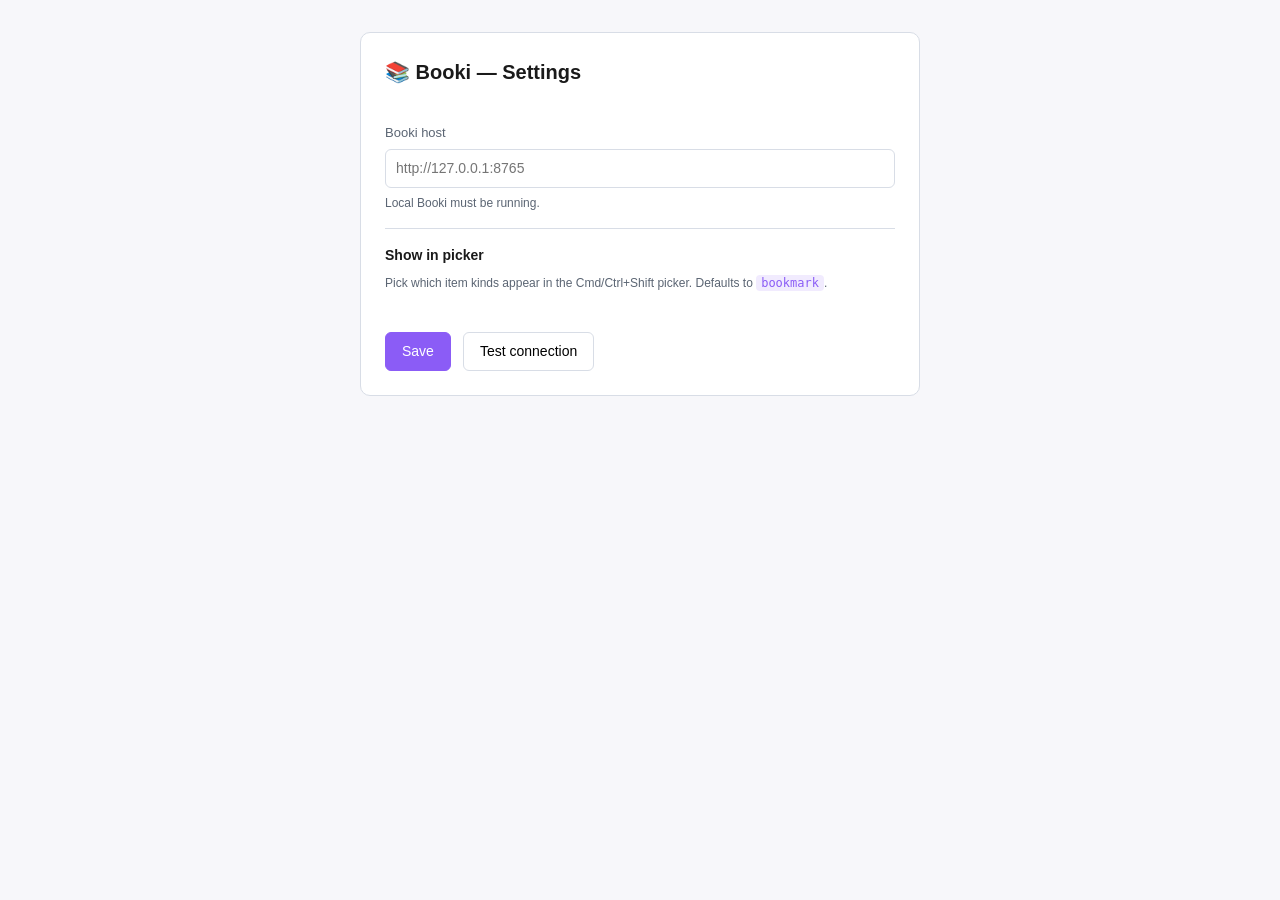
<file: extra/chrome_extention/options.html>
<!DOCTYPE html>
<html lang="en">
<head>
<meta charset="UTF-8">
<title>Booki — Settings</title>
<link rel="stylesheet" href="options.css">
</head>
<body>
<main>
  <h1>📚 Booki — Settings</h1>

  <section>
    <label class="field">
      <span class="label">Booki host</span>
      <input id="hostUrl" type="text" placeholder="http://127.0.0.1:8765">
      <span class="hint" id="hostHint">Local Booki must be running.</span>
    </label>
  </section>

  <section>
    <h2>Show in picker</h2>
    <p class="hint">Pick which item kinds appear in the Cmd/Ctrl+Shift picker. Defaults to <code>bookmark</code>.</p>
    <div id="kinds" class="kinds"></div>
  </section>

  <footer>
    <button id="save" class="primary">Save</button>
    <button id="test">Test connection</button>
    <span id="status" class="status"></span>
  </footer>
</main>
<script src="options.js"></script>
</body>
</html>
</file>
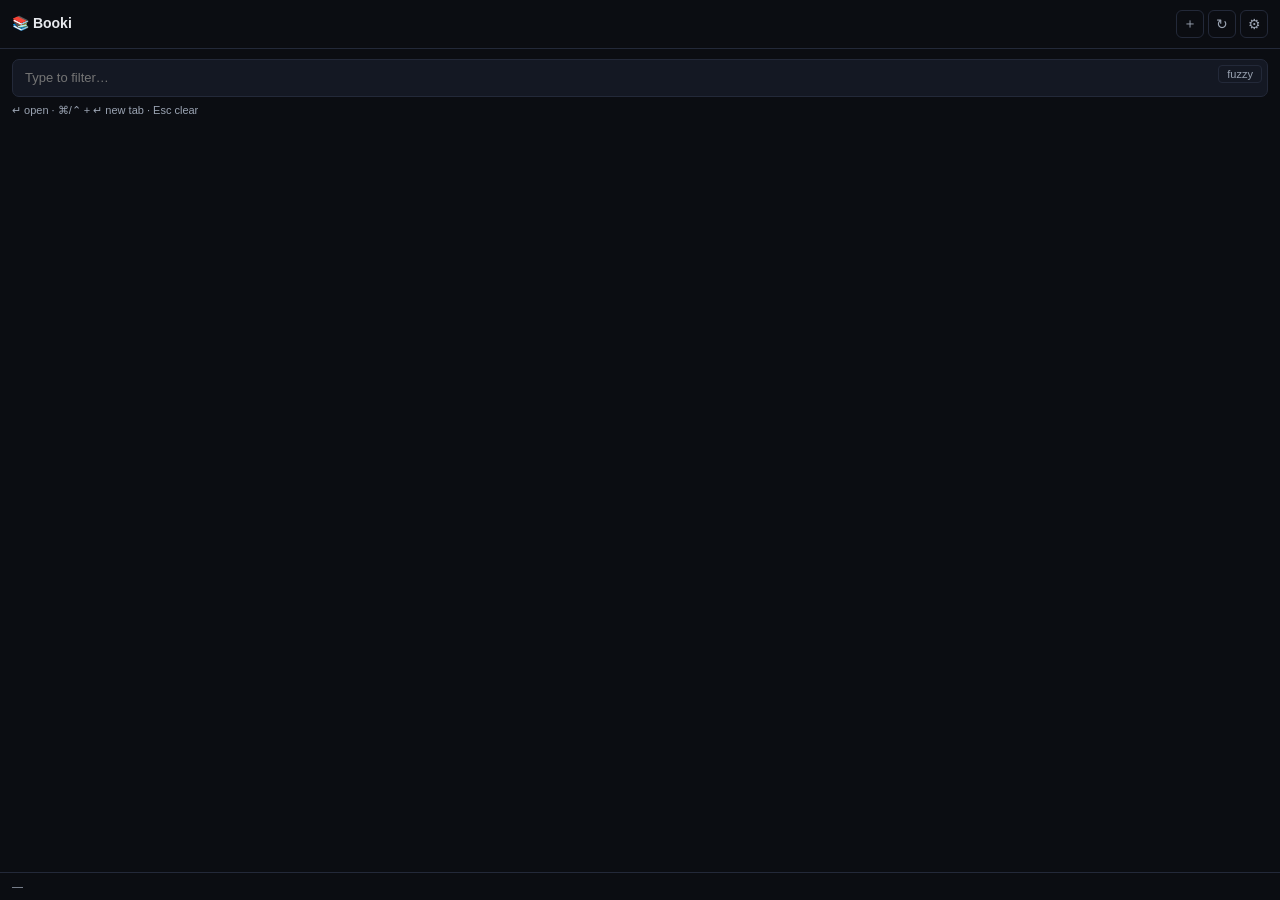
<file: extra/chrome_extention/sidepanel.html>
<!DOCTYPE html>
<html lang="en">
<head>
<meta charset="UTF-8">
<meta name="viewport" content="width=device-width, initial-scale=1">
<title>Booki</title>
<link rel="stylesheet" href="sidepanel.css">
</head>
<body>
<header class="topbar">
  <div class="brand">📚 Booki</div>
  <div class="actions">
    <button id="addCurrent" type="button" title="Add current tab to Booki">＋</button>
    <button id="refresh" type="button" title="Refresh list">↻</button>
    <button id="openOptions" type="button" title="Settings">⚙</button>
  </div>
</header>

<div class="search-wrap">
  <input id="search" type="search" placeholder="Type to filter…"
         autocomplete="off" autocapitalize="off" autocorrect="off" spellcheck="false">
  <button id="modeBtn" class="mode-btn" type="button"
          title="Toggle fuzzy / substring matching">fuzzy</button>
</div>

<p class="hint" id="hint">↵ open · ⌘/⌃ + ↵ new tab · Esc clear</p>

<ul id="results" class="results"></ul>
<p id="empty" class="empty hidden">No matches.</p>

<footer class="footer">
  <span id="status">—</span>
</footer>

<script src="sidepanel.js"></script>
</body>
</html>
</file>
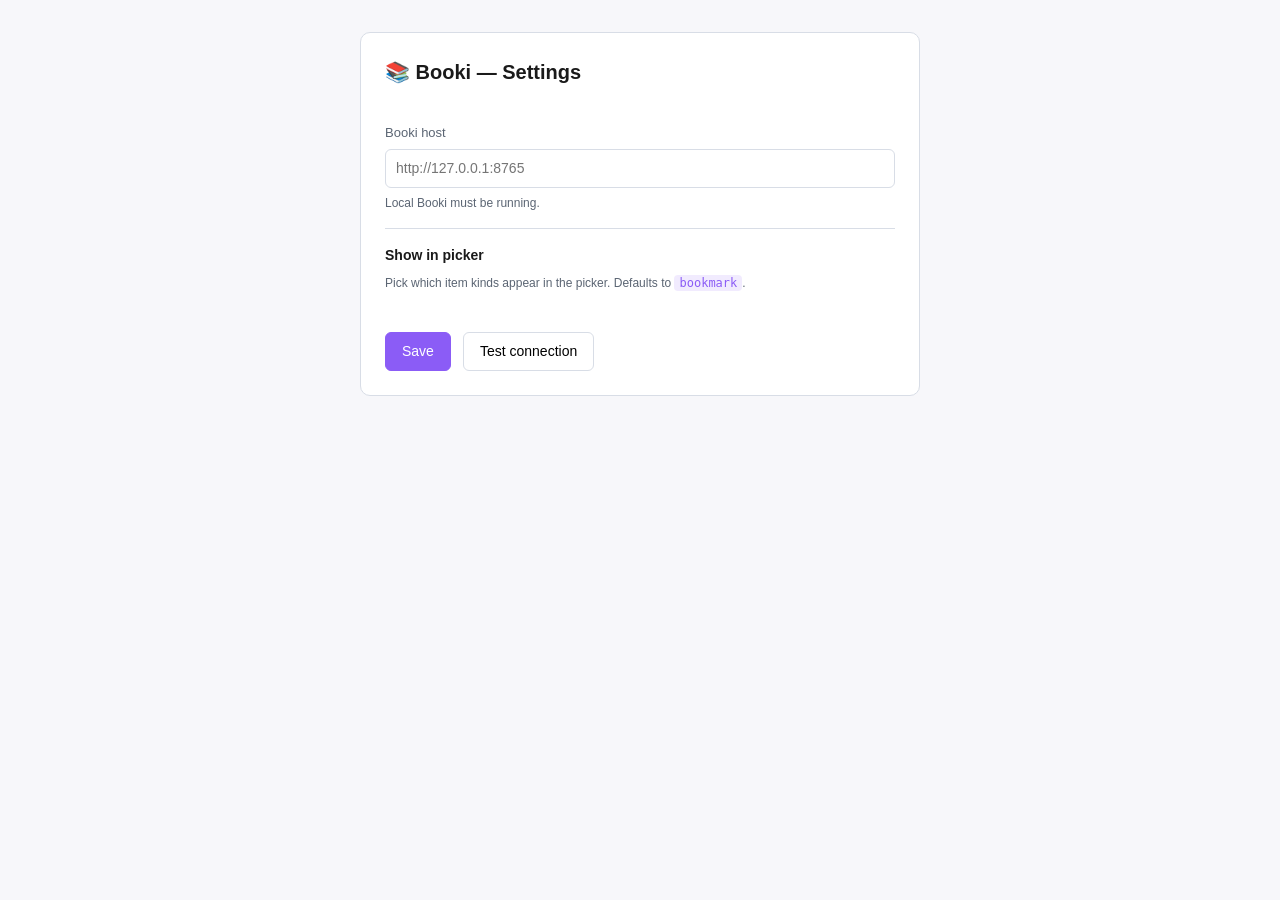
<file: extra/extension/src/shared/options.html>
<!DOCTYPE html>
<html lang="en">
<head>
<meta charset="UTF-8">
<title>Booki — Settings</title>
<link rel="stylesheet" href="options.css">
</head>
<body>
<main>
  <h1>📚 Booki — Settings</h1>

  <section>
    <label class="field">
      <span class="label">Booki host</span>
      <input id="hostUrl" type="text" placeholder="http://127.0.0.1:8765">
      <span class="hint" id="hostHint">Local Booki must be running.</span>
    </label>
  </section>

  <section>
    <h2>Show in picker</h2>
    <p class="hint">Pick which item kinds appear in the picker. Defaults to <code>bookmark</code>.</p>
    <div id="kinds" class="kinds"></div>
  </section>

  <footer>
    <button id="save" class="primary">Save</button>
    <button id="test">Test connection</button>
    <span id="status" class="status"></span>
  </footer>
</main>
<script src="options.js"></script>
</body>
</html>
</file>
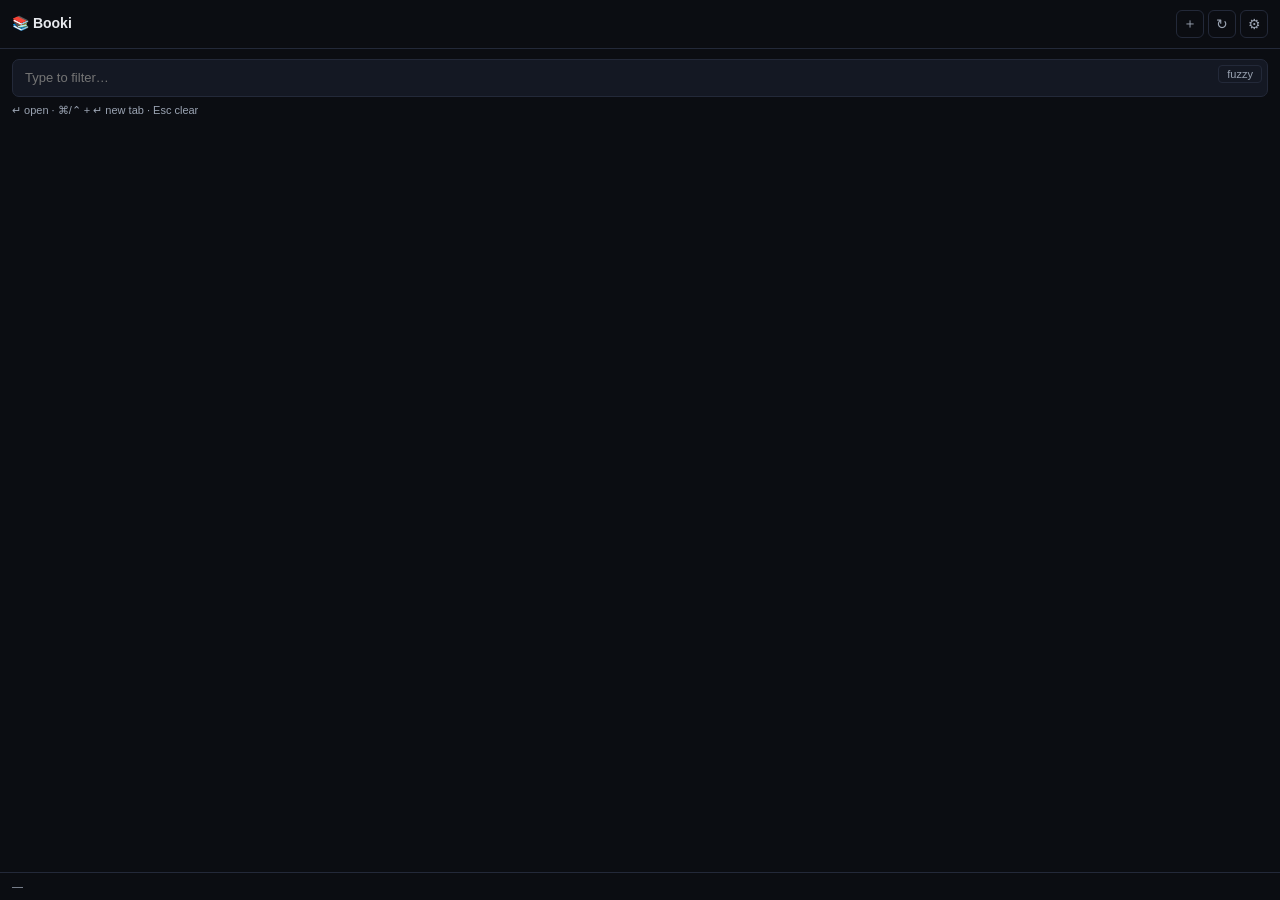
<file: extra/extension/src/shared/sidebar.html>
<!DOCTYPE html>
<html lang="en">
<head>
<meta charset="UTF-8">
<meta name="viewport" content="width=device-width, initial-scale=1">
<title>Booki</title>
<link rel="stylesheet" href="sidebar.css">
</head>
<body>
<header class="topbar">
  <div class="brand">📚 Booki</div>
  <div class="actions">
    <button id="addCurrent" type="button" title="Add current tab to Booki">＋</button>
    <button id="refresh" type="button" title="Refresh list">↻</button>
    <button id="openOptions" type="button" title="Settings">⚙</button>
  </div>
</header>

<div class="search-wrap">
  <input id="search" type="search" placeholder="Type to filter…"
         autocomplete="off" autocapitalize="off" autocorrect="off" spellcheck="false">
  <button id="modeBtn" class="mode-btn" type="button"
          title="Toggle fuzzy / substring matching">fuzzy</button>
</div>

<p class="hint">↵ open · ⌘/⌃ + ↵ new tab · Esc clear</p>

<ul id="results" class="results"></ul>
<p id="empty" class="empty hidden">No matches.</p>

<footer class="footer">
  <span id="status">—</span>
</footer>

<script src="sidebar.js"></script>
</body>
</html>
</file>
<file: extra/chrome_extention/options.css>
:root {
  --bg: #f7f7fa;
  --panel: #ffffff;
  --border: #d8dde6;
  --text: #1a1a1a;
  --text-dim: #5b6573;
  --accent: #8b5cf6;
  --ok: #16a34a;
  --err: #dc2626;
}
* { box-sizing: border-box; }
html, body {
  margin: 0;
  padding: 0;
  background: var(--bg);
  color: var(--text);
  font: 14px/1.5 -apple-system, BlinkMacSystemFont, "Segoe UI", Roboto, sans-serif;
}
main {
  max-width: 560px;
  margin: 32px auto;
  padding: 24px;
  background: var(--panel);
  border: 1px solid var(--border);
  border-radius: 10px;
}
h1 {
  margin: 0 0 20px;
  font-size: 20px;
}
h2 {
  font-size: 14px;
  margin: 0 0 8px;
  color: var(--text);
}
section {
  padding: 16px 0;
  border-bottom: 1px solid var(--border);
}
section:last-of-type { border-bottom: none; }

.field {
  display: flex;
  flex-direction: column;
  gap: 6px;
}
.label {
  font-size: 13px;
  color: var(--text-dim);
}
input[type="text"] {
  width: 100%;
  padding: 8px 10px;
  font: inherit;
  border: 1px solid var(--border);
  border-radius: 6px;
  background: #fff;
}
input[type="text"]:focus { border-color: var(--accent); outline: none; }
.hint {
  font-size: 12px;
  color: var(--text-dim);
  margin: 0;
}

.kinds {
  display: flex;
  flex-wrap: wrap;
  gap: 8px;
  margin-top: 8px;
}
.check {
  display: inline-flex;
  align-items: center;
  gap: 6px;
  padding: 4px 10px 4px 6px;
  border: 1px solid var(--border);
  border-radius: 999px;
  cursor: pointer;
  font-size: 13px;
  user-select: none;
}
.check input {
  margin: 0;
  accent-color: var(--accent);
}

footer {
  display: flex;
  align-items: center;
  gap: 12px;
  padding-top: 16px;
}
button {
  padding: 8px 16px;
  font: inherit;
  border: 1px solid var(--border);
  border-radius: 6px;
  background: #fff;
  cursor: pointer;
}
button.primary {
  background: var(--accent);
  border-color: var(--accent);
  color: #fff;
}
button:hover { filter: brightness(0.97); }
.status {
  font-size: 13px;
  color: var(--text-dim);
}
.status.ok { color: var(--ok); }
.status.err { color: var(--err); }
code {
  background: rgba(139, 92, 246, 0.12);
  color: var(--accent);
  padding: 1px 5px;
  border-radius: 4px;
  font-size: 12px;
}
</file>
<file: extra/chrome_extention/sidepanel.css>
:root {
  --bg: #0b0d12;
  --panel: #141823;
  --border: #232939;
  --text: #e7e9ee;
  --text-dim: #9aa3b2;
  --accent: #8b5cf6;
}
* { box-sizing: border-box; }
html, body {
  margin: 0;
  padding: 0;
  background: var(--bg);
  color: var(--text);
  font: 13px/1.4 -apple-system, BlinkMacSystemFont, "Segoe UI", Roboto, sans-serif;
  height: 100vh;
  display: flex;
  flex-direction: column;
}

.topbar {
  display: flex;
  align-items: center;
  justify-content: space-between;
  padding: 10px 12px;
  border-bottom: 1px solid var(--border);
}
.brand {
  font-weight: 600;
  font-size: 14px;
}
.actions {
  display: flex;
  gap: 4px;
}
.actions button {
  background: transparent;
  color: var(--text-dim);
  border: 1px solid var(--border);
  border-radius: 6px;
  width: 28px;
  height: 28px;
  cursor: pointer;
  font-size: 14px;
}
.actions button:hover {
  color: var(--text);
  border-color: var(--accent);
}

.search-wrap {
  position: relative;
  padding: 10px 12px 6px;
}
#search {
  width: 100%;
  padding: 9px 70px 9px 12px;
  font: inherit;
  background: var(--panel);
  color: var(--text);
  border: 1px solid var(--border);
  border-radius: 7px;
  outline: none;
}
#search:focus { border-color: var(--accent); }
.mode-btn {
  position: absolute;
  right: 18px;
  top: 16px;
  background: transparent;
  border: 1px solid var(--border);
  color: var(--text-dim);
  border-radius: 4px;
  padding: 2px 8px;
  font-size: 11px;
  cursor: pointer;
}
.mode-btn:hover { color: var(--text); }

.hint {
  margin: 0 12px 8px;
  color: var(--text-dim);
  font-size: 11px;
}

.results {
  list-style: none;
  margin: 0;
  padding: 0;
  flex: 1;
  overflow-y: auto;
}
.row {
  display: grid;
  grid-template-columns: 22px 1fr;
  align-items: center;
  gap: 4px 8px;
  padding: 6px 12px;
  cursor: pointer;
  border-left: 2px solid transparent;
}
.row:hover { background: rgba(139, 92, 246, 0.06); }
.row.active {
  background: rgba(139, 92, 246, 0.14);
  border-left-color: var(--accent);
}
.glyph {
  grid-column: 1;
  grid-row: 1 / span 2;
  font-size: 14px;
  text-align: center;
}
.title {
  grid-column: 2;
  grid-row: 1;
  font-weight: 500;
  white-space: nowrap;
  overflow: hidden;
  text-overflow: ellipsis;
}
.url {
  grid-column: 2;
  grid-row: 2;
  color: var(--text-dim);
  font-size: 11px;
  white-space: nowrap;
  overflow: hidden;
  text-overflow: ellipsis;
}

.empty {
  padding: 24px 12px;
  color: var(--text-dim);
  text-align: center;
}
.hidden { display: none; }

.footer {
  padding: 6px 12px;
  border-top: 1px solid var(--border);
  font-size: 11px;
  color: var(--text-dim);
}
</file>
<file: extra/extension/src/shared/options.css>
:root {
  --bg: #f7f7fa;
  --panel: #ffffff;
  --border: #d8dde6;
  --text: #1a1a1a;
  --text-dim: #5b6573;
  --accent: #8b5cf6;
  --ok: #16a34a;
  --err: #dc2626;
}
* { box-sizing: border-box; }
html, body {
  margin: 0;
  padding: 0;
  background: var(--bg);
  color: var(--text);
  font: 14px/1.5 -apple-system, BlinkMacSystemFont, "Segoe UI", Roboto, sans-serif;
}
main {
  max-width: 560px;
  margin: 32px auto;
  padding: 24px;
  background: var(--panel);
  border: 1px solid var(--border);
  border-radius: 10px;
}
h1 { margin: 0 0 20px; font-size: 20px; }
h2 { font-size: 14px; margin: 0 0 8px; }
section {
  padding: 16px 0;
  border-bottom: 1px solid var(--border);
}
section:last-of-type { border-bottom: none; }
.field { display: flex; flex-direction: column; gap: 6px; }
.label { font-size: 13px; color: var(--text-dim); }
input[type="text"] {
  width: 100%;
  padding: 8px 10px;
  font: inherit;
  border: 1px solid var(--border);
  border-radius: 6px;
  background: #fff;
}
input[type="text"]:focus { border-color: var(--accent); outline: none; }
.hint { font-size: 12px; color: var(--text-dim); margin: 0; }
.kinds { display: flex; flex-wrap: wrap; gap: 8px; margin-top: 8px; }
.check {
  display: inline-flex;
  align-items: center;
  gap: 6px;
  padding: 4px 10px 4px 6px;
  border: 1px solid var(--border);
  border-radius: 999px;
  cursor: pointer;
  font-size: 13px;
  user-select: none;
}
.check input { margin: 0; accent-color: var(--accent); }
footer { display: flex; align-items: center; gap: 12px; padding-top: 16px; }
button {
  padding: 8px 16px;
  font: inherit;
  border: 1px solid var(--border);
  border-radius: 6px;
  background: #fff;
  cursor: pointer;
}
button.primary {
  background: var(--accent);
  border-color: var(--accent);
  color: #fff;
}
button:hover { filter: brightness(0.97); }
.status { font-size: 13px; color: var(--text-dim); }
.status.ok { color: var(--ok); }
.status.err { color: var(--err); }
code {
  background: rgba(139, 92, 246, 0.12);
  color: var(--accent);
  padding: 1px 5px;
  border-radius: 4px;
  font-size: 12px;
}
</file>
<file: extra/extension/src/shared/sidebar.css>
:root {
  --bg: #0b0d12;
  --panel: #141823;
  --border: #232939;
  --text: #e7e9ee;
  --text-dim: #9aa3b2;
  --accent: #8b5cf6;
}
* { box-sizing: border-box; }
html, body {
  margin: 0;
  padding: 0;
  background: var(--bg);
  color: var(--text);
  font: 13px/1.4 -apple-system, BlinkMacSystemFont, "Segoe UI", Roboto, sans-serif;
  height: 100vh;
  display: flex;
  flex-direction: column;
}
.topbar {
  display: flex;
  align-items: center;
  justify-content: space-between;
  padding: 10px 12px;
  border-bottom: 1px solid var(--border);
}
.brand { font-weight: 600; font-size: 14px; }
.actions { display: flex; gap: 4px; }
.actions button {
  background: transparent;
  color: var(--text-dim);
  border: 1px solid var(--border);
  border-radius: 6px;
  width: 28px;
  height: 28px;
  cursor: pointer;
  font-size: 14px;
}
.actions button:hover { color: var(--text); border-color: var(--accent); }
.search-wrap { position: relative; padding: 10px 12px 6px; }
#search {
  width: 100%;
  padding: 9px 70px 9px 12px;
  font: inherit;
  background: var(--panel);
  color: var(--text);
  border: 1px solid var(--border);
  border-radius: 7px;
  outline: none;
}
#search:focus { border-color: var(--accent); }
.mode-btn {
  position: absolute;
  right: 18px;
  top: 16px;
  background: transparent;
  border: 1px solid var(--border);
  color: var(--text-dim);
  border-radius: 4px;
  padding: 2px 8px;
  font-size: 11px;
  cursor: pointer;
}
.mode-btn:hover { color: var(--text); }
.hint {
  margin: 0 12px 8px;
  color: var(--text-dim);
  font-size: 11px;
}
.results {
  list-style: none;
  margin: 0;
  padding: 0;
  flex: 1;
  overflow-y: auto;
}
.row {
  display: grid;
  grid-template-columns: 22px 1fr;
  align-items: center;
  gap: 4px 8px;
  padding: 6px 12px;
  cursor: pointer;
  border-left: 2px solid transparent;
}
.row:hover { background: rgba(139, 92, 246, 0.06); }
.row.active {
  background: rgba(139, 92, 246, 0.14);
  border-left-color: var(--accent);
}
.glyph { grid-column: 1; grid-row: 1 / span 2; font-size: 14px; text-align: center; }
.title {
  grid-column: 2; grid-row: 1;
  font-weight: 500;
  white-space: nowrap;
  overflow: hidden;
  text-overflow: ellipsis;
}
.url {
  grid-column: 2; grid-row: 2;
  color: var(--text-dim);
  font-size: 11px;
  white-space: nowrap;
  overflow: hidden;
  text-overflow: ellipsis;
}
.empty {
  padding: 24px 12px;
  color: var(--text-dim);
  text-align: center;
}
.hidden { display: none; }
.footer {
  padding: 6px 12px;
  border-top: 1px solid var(--border);
  font-size: 11px;
  color: var(--text-dim);
}
</file>
